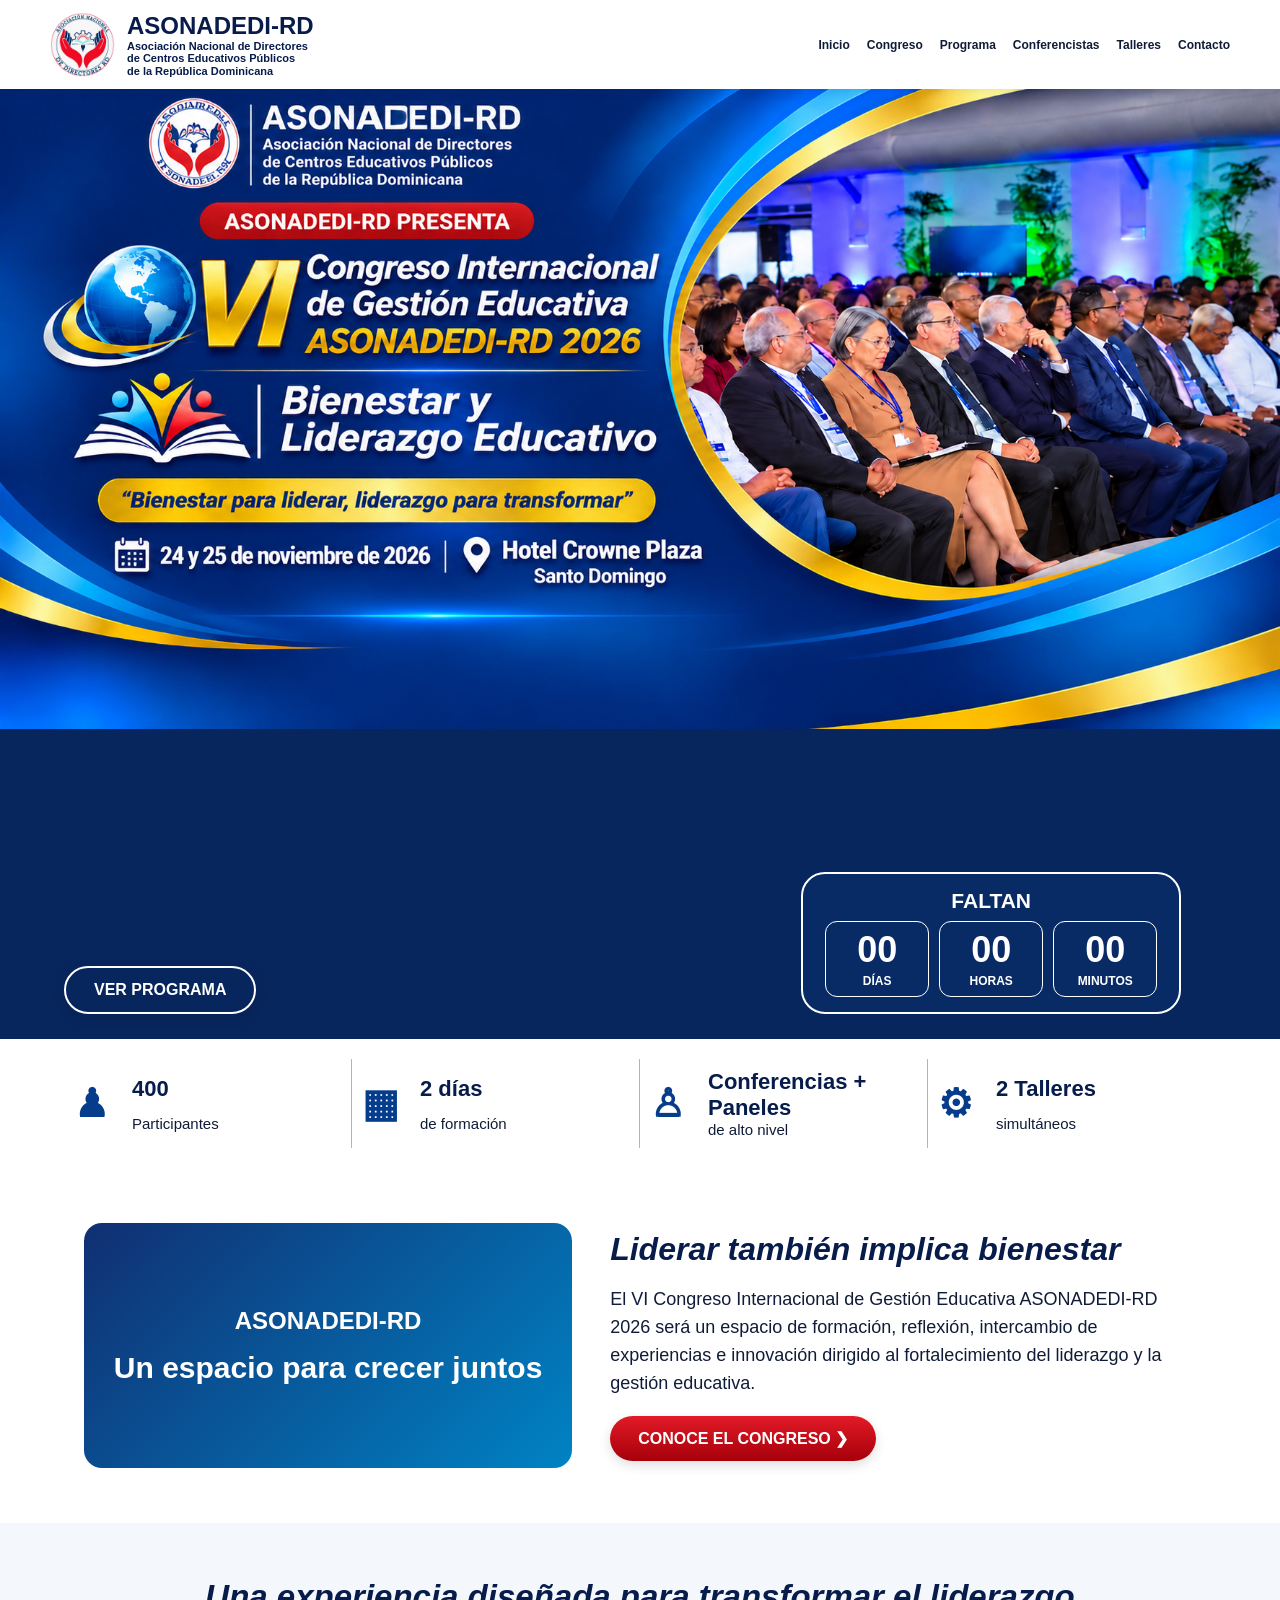
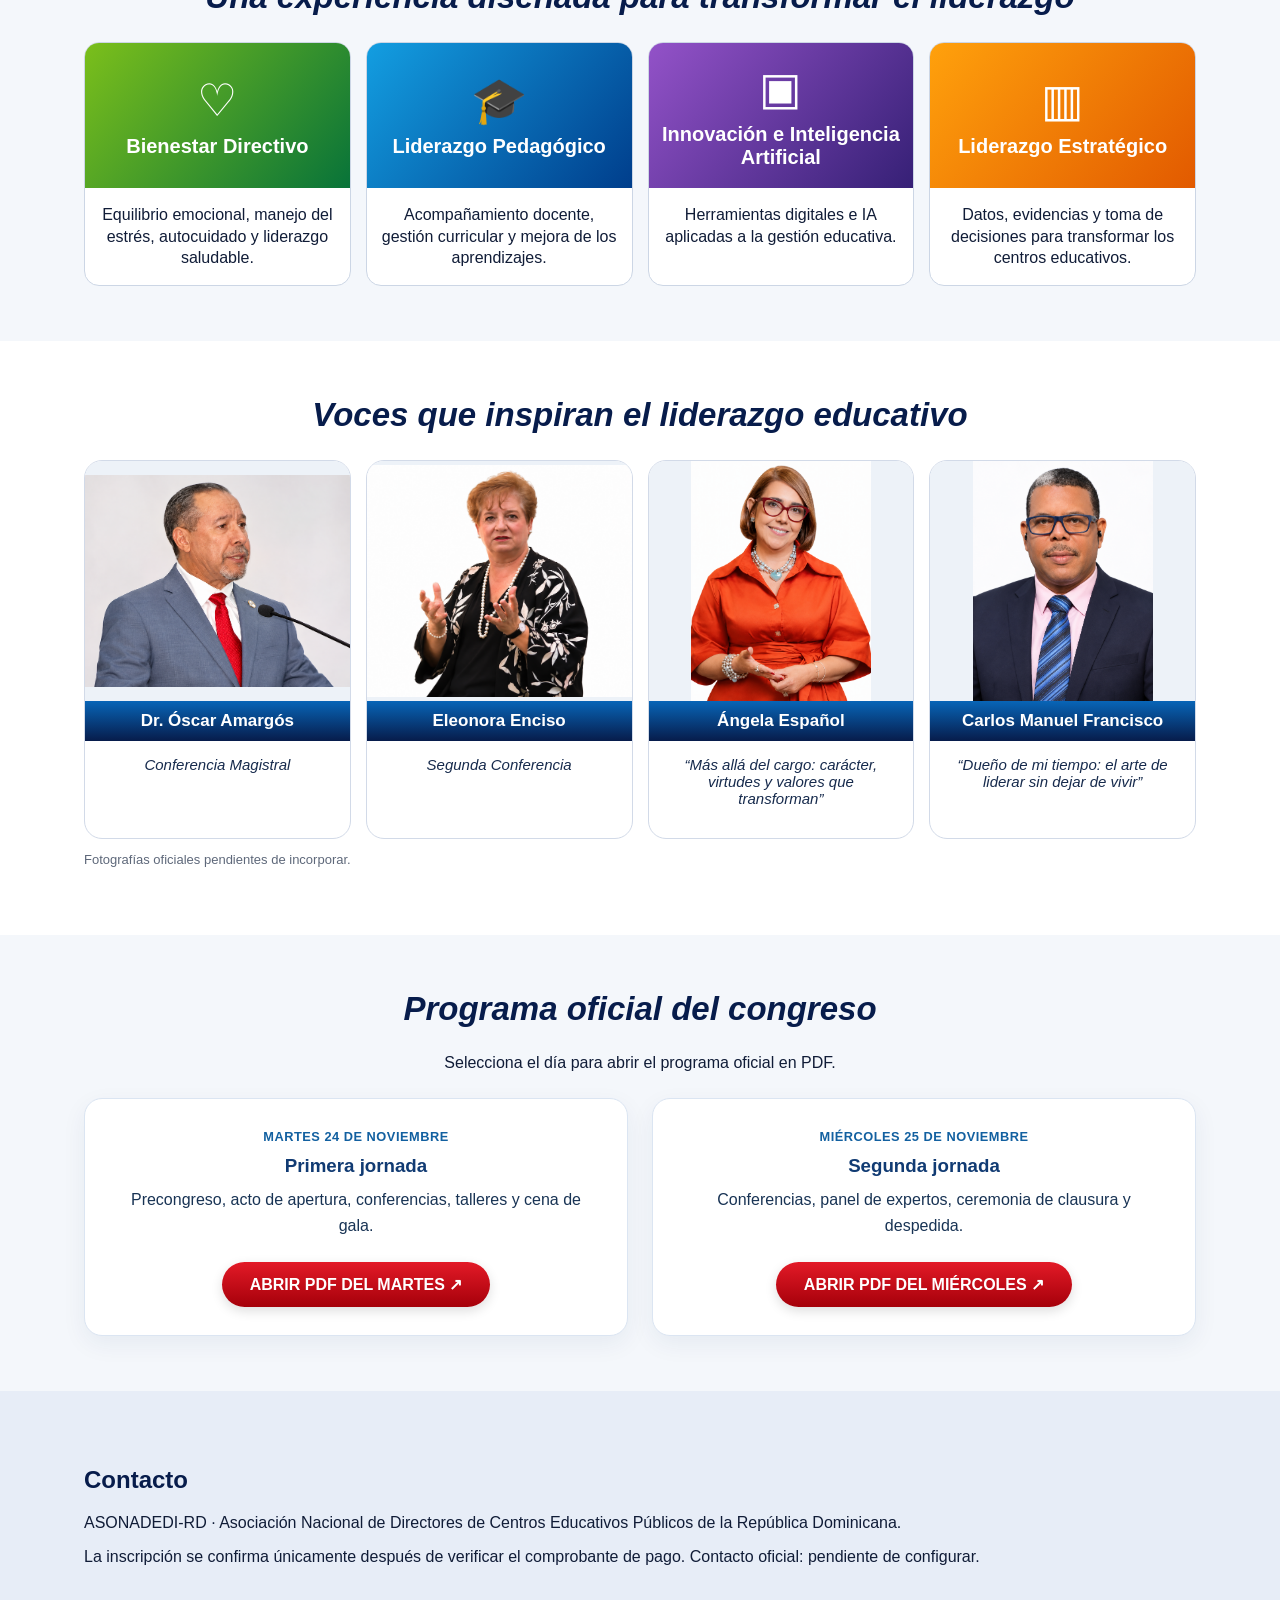
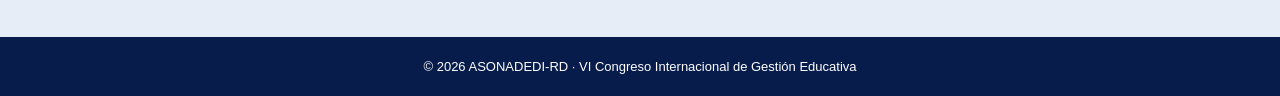
<file: index.html>
<!DOCTYPE html>

<html lang="es"><head><meta charset="utf-8"/><meta content="width=device-width,initial-scale=1" name="viewport"/><meta content="VI Congreso Internacional de Gestión Educativa ASONADEDI-RD 2026: Bienestar y Liderazgo Educativo." name="description"/><title>ASONADEDI-RD | VI Congreso 2026</title>
<meta content="website" property="og:type"/>
<meta content="VI Congreso Internacional de Gestión Educativa 2026 | ASONADEDI-RD" property="og:title"/>
<meta content="Bienestar y Liderazgo Educativo. 24 y 25 de noviembre de 2026. República Dominicana." property="og:description"/>
<meta content="https://congresoasonadedi.github.io/2026/assets/portada-whatsapp.jpg" property="og:image"/>
<meta content="https://congresoasonadedi.github.io/2026/assets/portada-whatsapp.jpg" property="og:image:secure_url"/>
<meta content="image/jpeg" property="og:image:type"/>
<meta content="Portada del VI Congreso Internacional de Gestión Educativa 2026" property="og:image:alt"/>
<meta content="https://congresoasonadedi.github.io/2026/" property="og:url"/>
<meta content="summary_large_image" name="twitter:card"/><link href="styles.css" rel="stylesheet"/><style>
#programa .agenda-days{display:grid;grid-template-columns:repeat(auto-fit,minmax(min(100%,420px),1fr));gap:24px;margin-top:28px;align-items:start}#programa .agenda-day{background:#fff;border:1px solid #dbe5f2;border-radius:18px;padding:22px;box-shadow:0 8px 25px #092e5910;color:#183354}#programa .agenda-day>h3{font-size:1.25rem;color:#113b73;margin:0 0 18px;border-bottom:3px solid #d5a72d;padding-bottom:12px}#programa .agenda-day>h3 small{display:block;font-size:.83rem;font-weight:400;margin-top:5px;color:#596c83}#programa .agenda-item{display:grid;grid-template-columns:125px 1fr;gap:12px;padding:15px 0;border-bottom:1px solid #e4ebf3}#programa .agenda-time{font-size:.85rem;font-weight:800;color:#075e9a}#programa .agenda-detail h3{font-size:1rem;line-height:1.4;margin:2px 0 5px;color:#123f75}#programa .agenda-detail p{font-size:.9rem;line-height:1.5;margin:0;color:#45566a}#programa .agenda-tag{font-size:.68rem;text-transform:uppercase;letter-spacing:.06em;color:#ad273f;font-weight:800}#programa .agenda-note{font-size:.85rem;color:#596b80;margin:18px 0 0;line-height:1.5}@media(max-width:540px){#programa .agenda-day{padding:16px}#programa .agenda-item{grid-template-columns:1fr;gap:4px}#programa .agenda-time{font-size:.82rem}}
</style><style>#programa .agenda-pdf-grid{display:grid;grid-template-columns:repeat(auto-fit,minmax(min(100%,310px),1fr));gap:24px;margin-top:26px}#programa .agenda-pdf-card{padding:28px;border:1px solid #dbe5f2;border-radius:18px;background:#fff;box-shadow:0 8px 24px #092e5910;color:#183354}#programa .agenda-pdf-day{font-size:.8rem;font-weight:800;letter-spacing:.04em;color:#1260a0}#programa .agenda-pdf-card h3{color:#113b73;margin:10px 0}#programa .agenda-pdf-card p{margin:0 0 24px;line-height:1.6}#programa .agenda-pdf-card .btn{display:inline-block;text-decoration:none}</style></head><body>
<header class="header"><a class="brand" href="#inicio"><img alt="Logotipo oficial de ASONADEDI-RD" class="official-logo" src="assets/logo-asonadedi.png" style="width:65px;height:65px;object-fit:contain;"/><span><strong>ASONADEDI-RD</strong><small>Asociación Nacional de Directores<br/>de Centros Educativos Públicos<br/>de la República Dominicana</small></span></a><button aria-expanded="false" aria-label="Abrir menú" class="menu">☰</button><nav id="nav"><a href="#inicio">Inicio</a><a href="#congreso">Congreso</a><a href="#programa">Programa</a><a href="#conferencistas">Conferencistas</a><a href="#talleres">Talleres</a><a href="#contacto">Contacto</a></nav></header>
<main><section class="hero" id="inicio"><div class="hero-inner"><div class="hero-copy"><span class="eyebrow">ASONADEDI-RD PRESENTA</span><div class="hero-heading"><span class="edition">VI</span><h1>Congreso Internacional<br/>de Gestión Educativa<br/><em>ASONADEDI-RD 2026</em></h1></div><h2>Bienestar y<br/>Liderazgo Educativo</h2><p class="motto">“Bienestar para liderar, liderazgo para transformar”</p><div class="event-meta"><span>▣ 24 y 25 de noviembre de 2026</span><span>📍 Hotel Crowne Plaza, Santo Domingo</span></div><div class="actions"><a class="btn outline" href="#programa">VER PROGRAMA</a></div></div><div class="hero-side"><div class="portrait-illustration"><img alt="Público asistente al congreso" src="assets/Attentive Conference Audience in Formal Session.png" style="width:100%;height:100%;object-fit:cover;border-radius:20px;"/><div>Un encuentro para quienes<br/>transforman la educación</div></div><div class="countdown"><strong>FALTAN</strong><div class="clock"><div><b id="days">--</b><small>DÍAS</small></div><div><b id="hours">--</b><small>HORAS</small></div><div><b id="minutes">--</b><small>MINUTOS</small></div></div></div></div></div></section>
<section aria-label="Datos del congreso" class="stats"><div><b>♟</b><strong>400</strong><span>Participantes</span></div><div><b>▦</b><strong>2 días</strong><span>de formación</span></div><div><b>♙</b><strong>Conferencias + Paneles</strong><span>de alto nivel</span></div><div><b>⚙</b><strong>2 Talleres</strong><span>simultáneos</span></div></section>
<section class="intro wrap" id="congreso"><div class="intro-art"><span>ASONADEDI-RD</span><strong>Un espacio para crecer juntos</strong></div><div><h2>Liderar también implica bienestar</h2><p>El VI Congreso Internacional de Gestión Educativa ASONADEDI-RD 2026 será un espacio de formación, reflexión, intercambio de experiencias e innovación dirigido al fortalecimiento del liderazgo y la gestión educativa.</p><a class="btn red" href="#programa">CONOCE EL CONGRESO ❯</a></div></section>
<section class="tracks" id="talleres"><div class="wrap"><h2 class="section-title">Una experiencia diseñada para transformar el liderazgo</h2><div class="track-grid"><article class="track green"><div class="track-top"><span>♡</span><h3>Bienestar Directivo</h3></div><p>Equilibrio emocional, manejo del estrés, autocuidado y liderazgo saludable.</p></article><article class="track blue"><div class="track-top"><span>🎓</span><h3>Liderazgo Pedagógico</h3></div><p>Acompañamiento docente, gestión curricular y mejora de los aprendizajes.</p></article><article class="track purple"><div class="track-top"><span>▣</span><h3>Innovación e Inteligencia Artificial</h3></div><p>Herramientas digitales e IA aplicadas a la gestión educativa.</p></article><article class="track orange"><div class="track-top"><span>▥</span><h3>Liderazgo Estratégico</h3></div><p>Datos, evidencias y toma de decisiones para transformar los centros educativos.</p></article></div></div></section>
<section class="speakers wrap" id="conferencistas"><h2 class="section-title">Voces que inspiran el liderazgo educativo</h2><div class="speaker-grid"><article class="speaker"><div class="avatar">
<img alt="Dr. Óscar Amargós" src="assets/Dr. Amargós at the Podium.png" style="width:100%;height:100%;object-fit:cover;border-radius:50%;"/>
</div><h3>Dr. Óscar Amargós</h3><p>Conferencia Magistral</p></article><article class="speaker"><div class="avatar">
<img alt="Eleonora Enciso" src="assets/Eleonora Enciso.png" style="width:100%;height:100%;object-fit:cover;"/>
</div><h3>Eleonora Enciso</h3><p>Segunda Conferencia</p></article><article class="speaker"><div class="avatar">
<img alt="Ángela Español" src="assets/Angela Español.png" style="width:100%;height:100%;object-fit:cover;"/>
</div><h3>Ángela Español</h3><p>“Más allá del cargo: carácter, virtudes y valores que transforman”</p></article><article class="speaker"><div class="avatar">
<img alt="Carlos Manuel Francisco" src="assets/Carlos manuel francisco.png" style="width:100%;height:100%;object-fit:cover;"/>
</div><h3>Carlos Manuel Francisco</h3><p>“Dueño de mi tiempo: el arte de liderar sin dejar de vivir”</p></article></div><p class="note">Fotografías oficiales pendientes de incorporar.</p></section>
<section class="program" id="programa"><div class="wrap"><h2 class="section-title">Programa oficial del congreso</h2><p>Selecciona el día para abrir el programa oficial en PDF.</p><div class="agenda-pdf-grid"><article class="agenda-pdf-card"><span class="agenda-pdf-day">MARTES 24 DE NOVIEMBRE</span><h3>Primera jornada</h3><p>Precongreso, acto de apertura, conferencias, talleres y cena de gala.</p><a class="btn red" href="assets/programa_martes_24.pdf" rel="noopener noreferrer" target="_blank" type="application/pdf">ABRIR PDF DEL MARTES ↗</a></article><article class="agenda-pdf-card"><span class="agenda-pdf-day">MIÉRCOLES 25 DE NOVIEMBRE</span><h3>Segunda jornada</h3><p>Conferencias, panel de expertos, ceremonia de clausura y despedida.</p><a class="btn red" href="assets/programa_miercoles_25.pdf" rel="noopener noreferrer" target="_blank" type="application/pdf">ABRIR PDF DEL MIÉRCOLES ↗</a></article></div></div></section>
<section class="contact" id="contacto"><div class="wrap"><h2>Contacto</h2><p>ASONADEDI-RD · Asociación Nacional de Directores de Centros Educativos Públicos de la República Dominicana.</p><p>La inscripción se confirma únicamente después de verificar el comprobante de pago. Contacto oficial: pendiente de configurar.</p></div></section></main><footer>© <span id="year"></span> ASONADEDI-RD · VI Congreso Internacional de Gestión Educativa</footer><script src="script.js"></script></body></html>
</file>
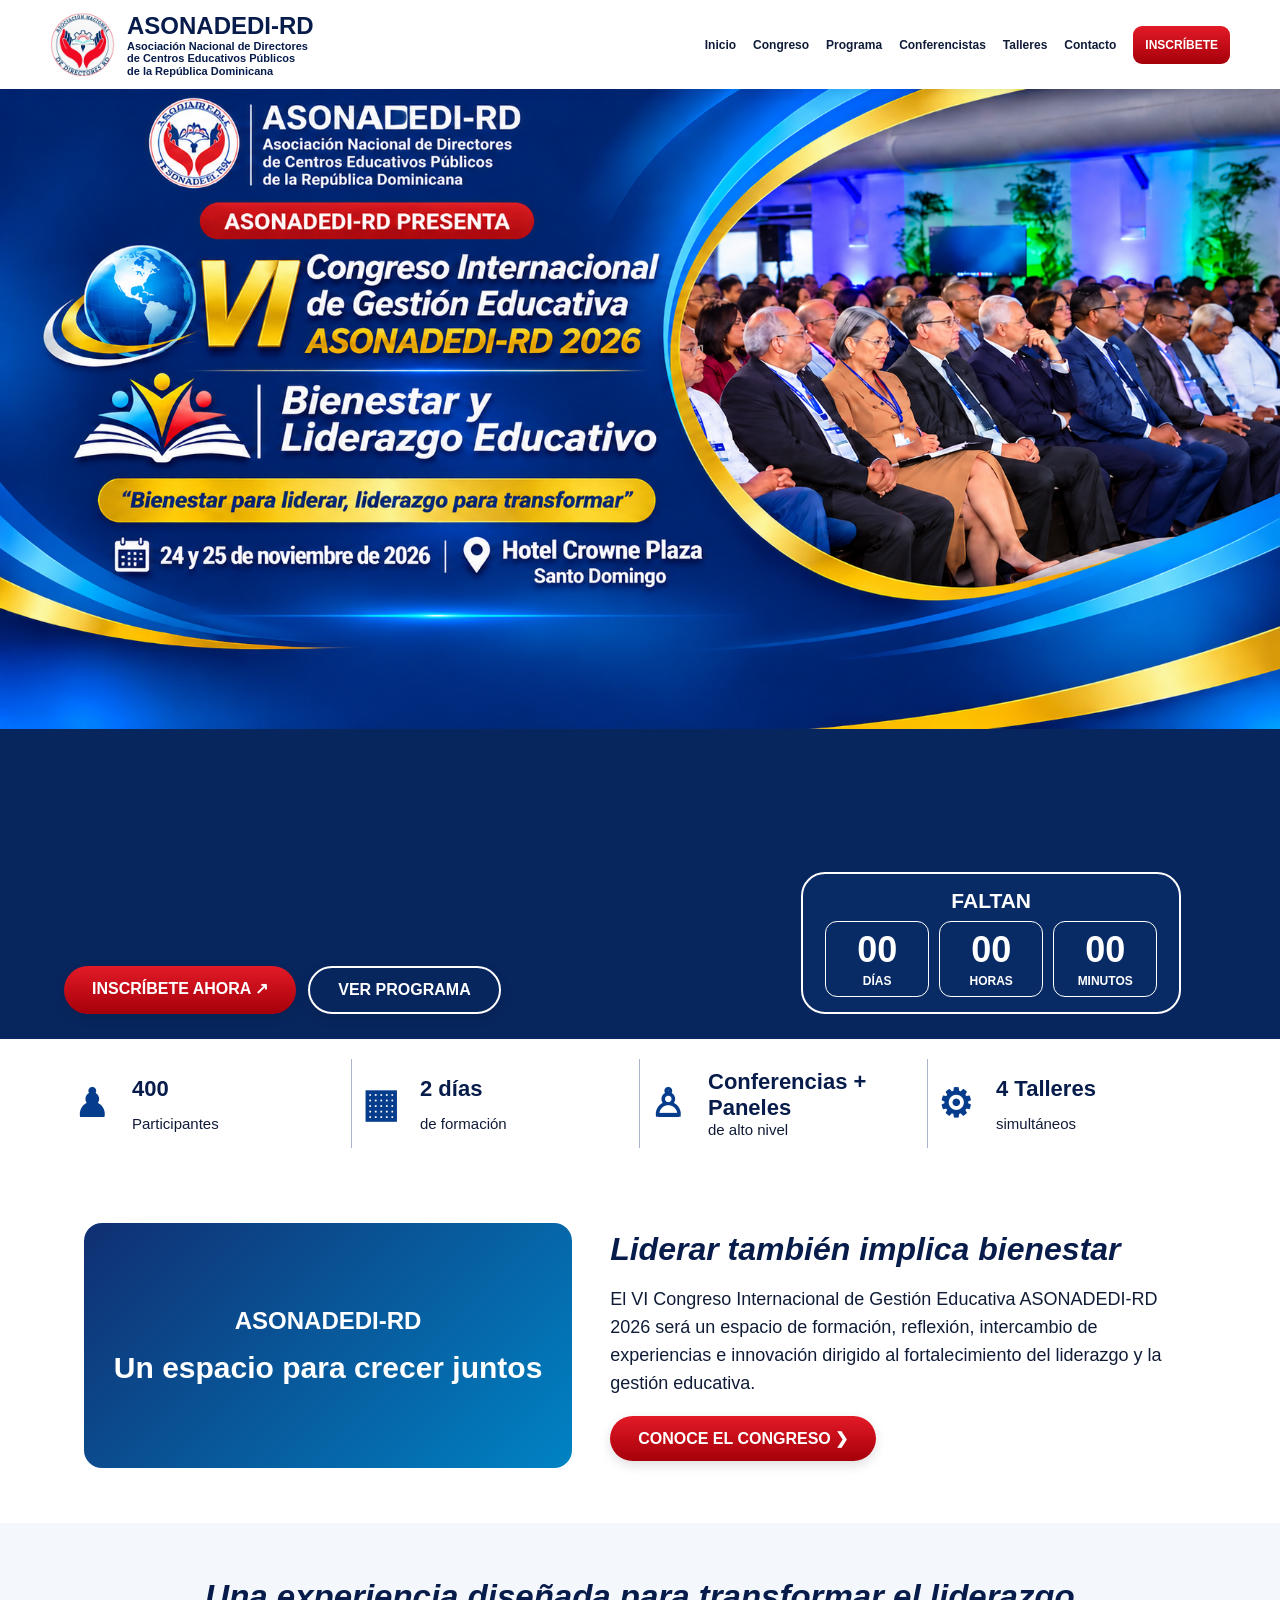
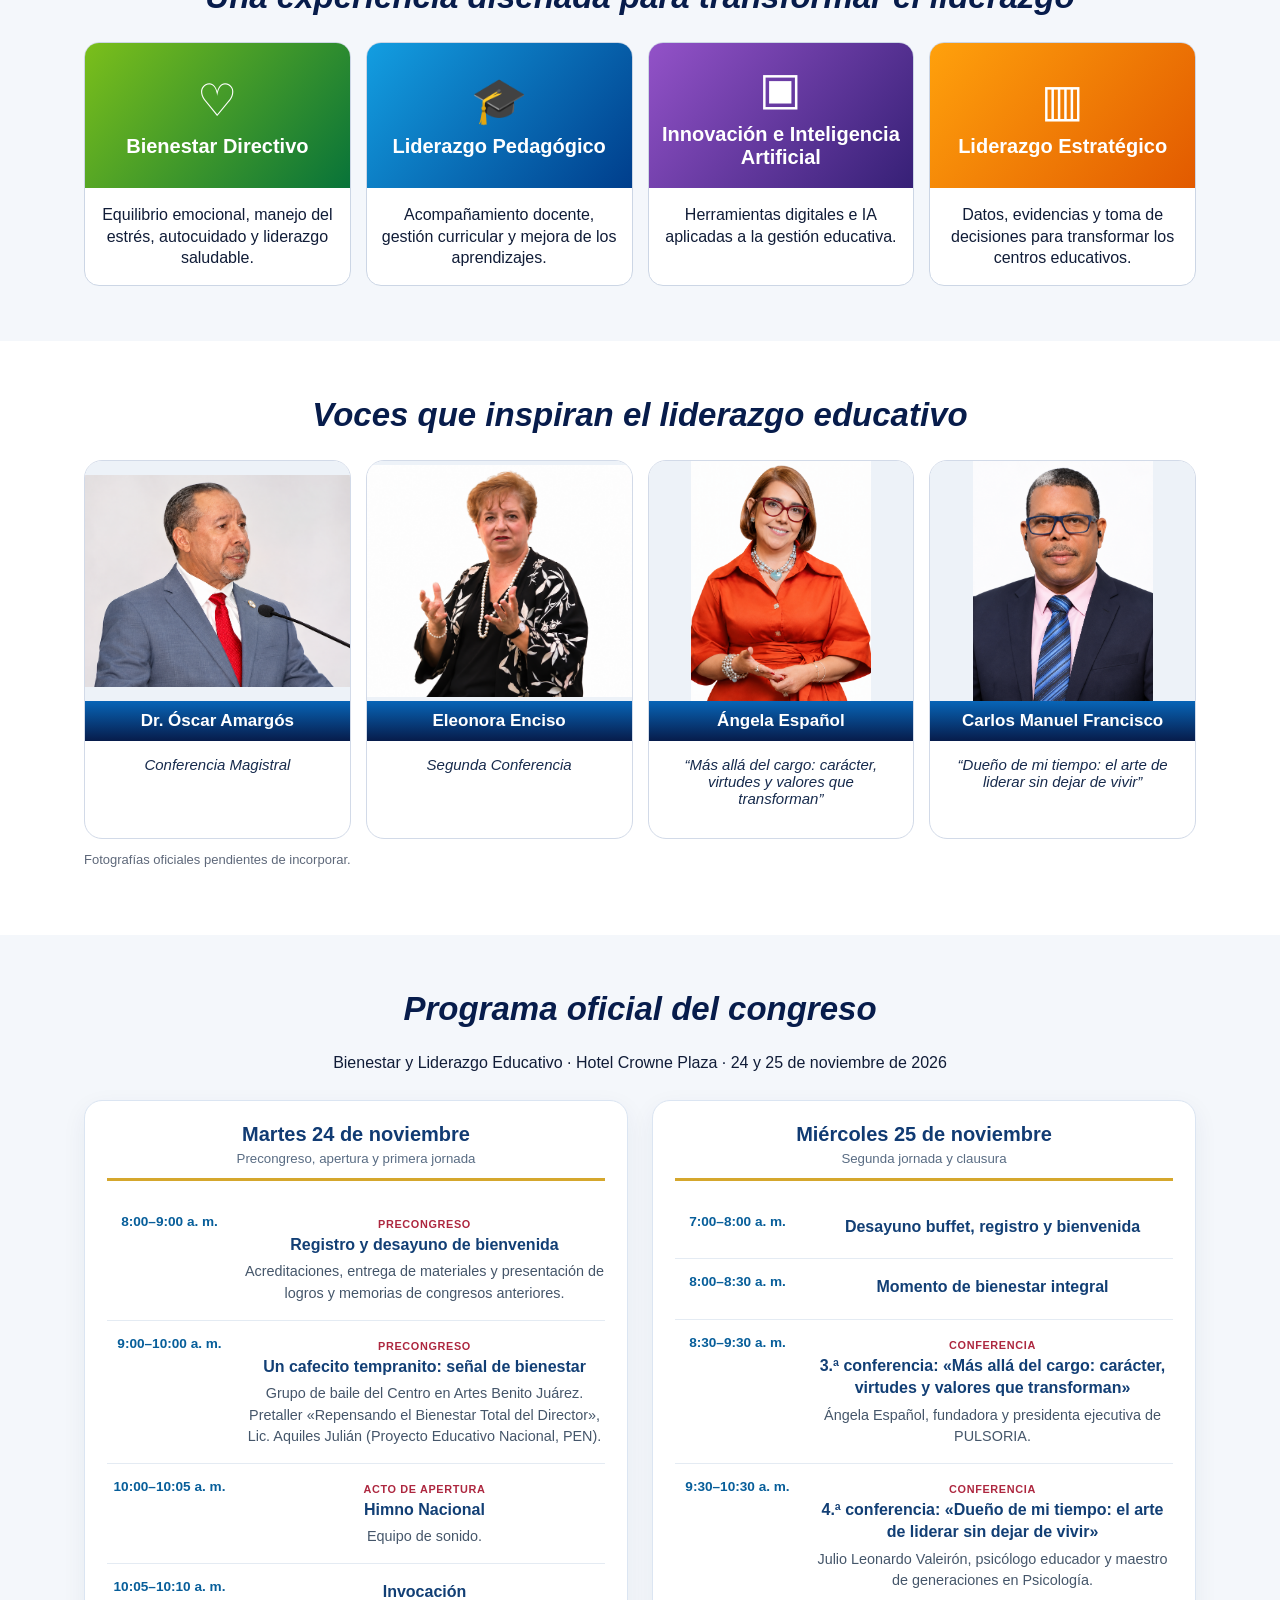
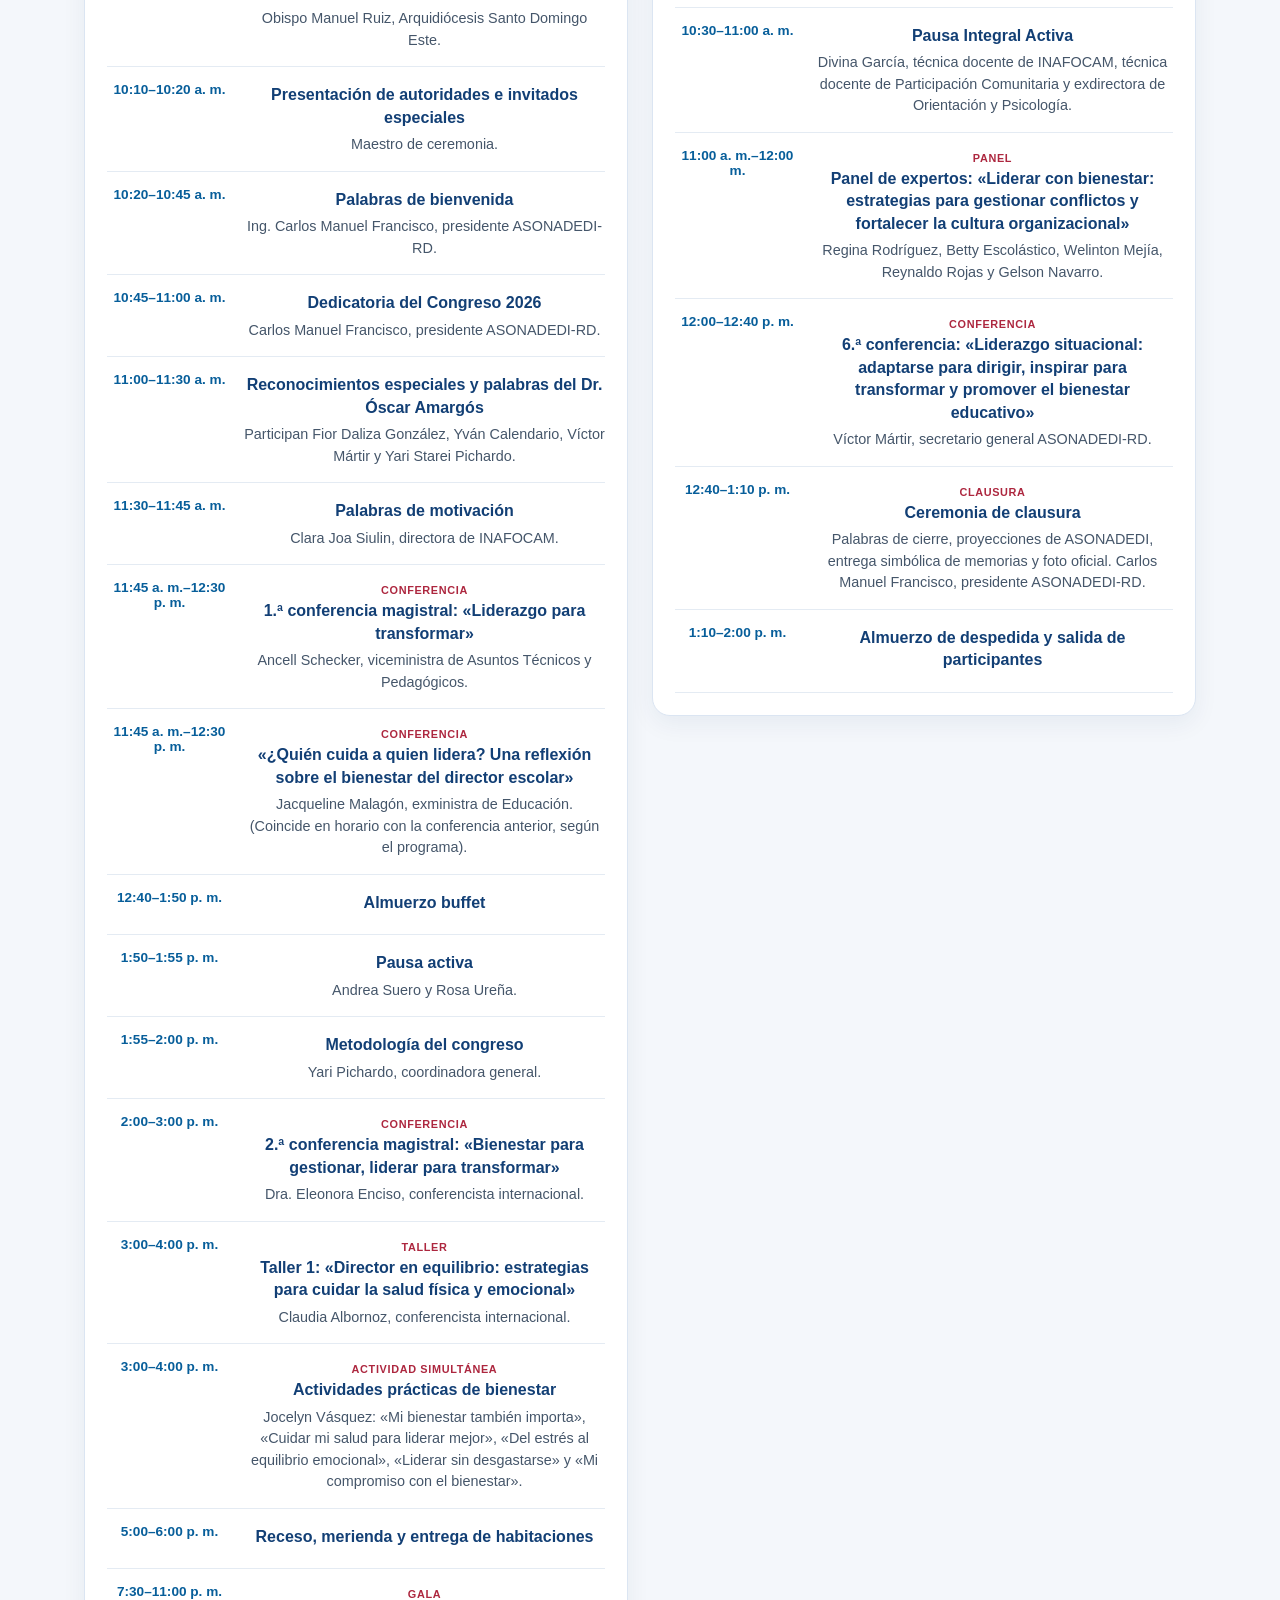
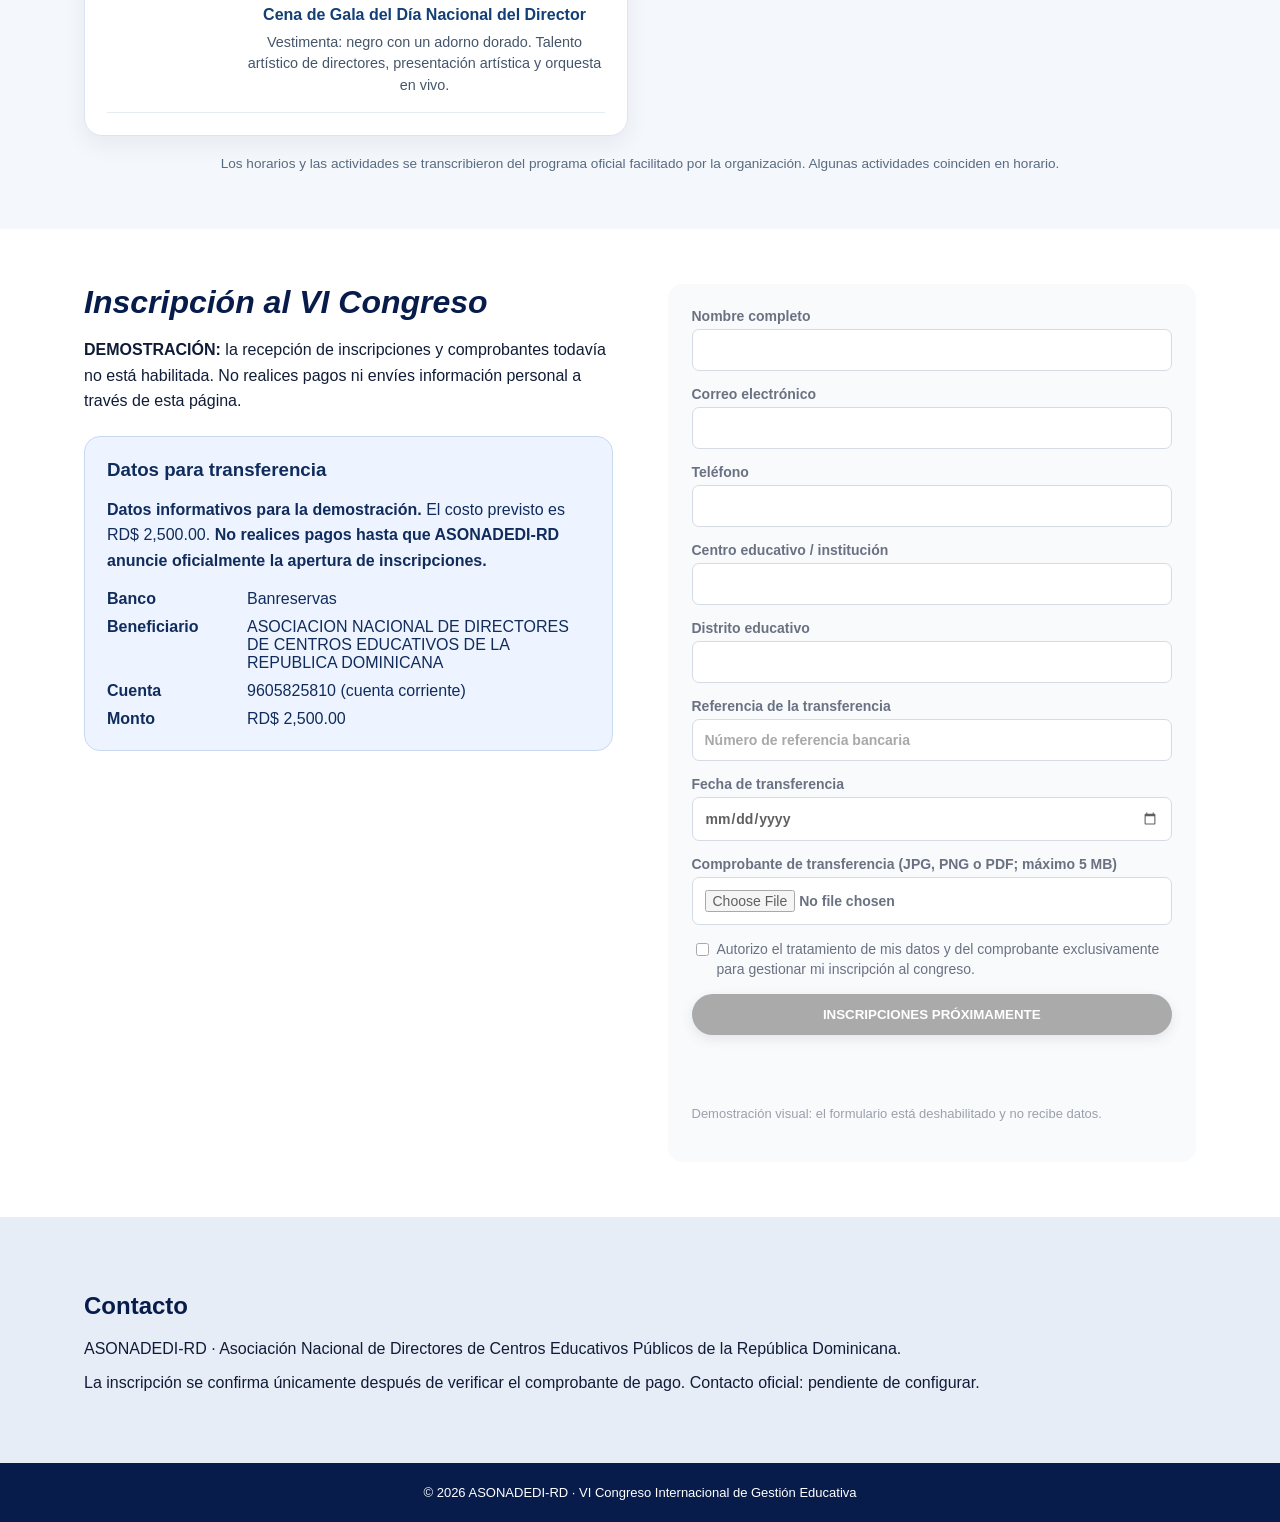
<file: index.html.html>
<!DOCTYPE html>

<html lang="es"><head><meta charset="utf-8"/><meta content="width=device-width,initial-scale=1" name="viewport"/><meta content="VI Congreso Internacional de Gestión Educativa ASONADEDI-RD 2026: Bienestar y Liderazgo Educativo." name="description"/><title>ASONADEDI-RD | VI Congreso 2026</title>
<meta content="website" property="og:type"/>
<meta content="VI Congreso Internacional de Gestión Educativa 2026 | ASONADEDI-RD" property="og:title"/>
<meta content="Bienestar y Liderazgo Educativo. 24 y 25 de noviembre de 2026. República Dominicana." property="og:description"/>
<meta content="https://congresoasonadedi.github.io/2026/assets/portada-whatsapp.jpg" property="og:image"/>
<meta content="https://congresoasonadedi.github.io/2026/assets/portada-whatsapp.jpg" property="og:image:secure_url"/>
<meta content="image/jpeg" property="og:image:type"/>
<meta content="Portada del VI Congreso Internacional de Gestión Educativa 2026" property="og:image:alt"/>
<meta content="https://congresoasonadedi.github.io/2026/" property="og:url"/>
<meta content="summary_large_image" name="twitter:card"/><link href="styles.css" rel="stylesheet"/><style>
#programa .agenda-days{display:grid;grid-template-columns:repeat(auto-fit,minmax(min(100%,420px),1fr));gap:24px;margin-top:28px;align-items:start}#programa .agenda-day{background:#fff;border:1px solid #dbe5f2;border-radius:18px;padding:22px;box-shadow:0 8px 25px #092e5910;color:#183354}#programa .agenda-day>h3{font-size:1.25rem;color:#113b73;margin:0 0 18px;border-bottom:3px solid #d5a72d;padding-bottom:12px}#programa .agenda-day>h3 small{display:block;font-size:.83rem;font-weight:400;margin-top:5px;color:#596c83}#programa .agenda-item{display:grid;grid-template-columns:125px 1fr;gap:12px;padding:15px 0;border-bottom:1px solid #e4ebf3}#programa .agenda-time{font-size:.85rem;font-weight:800;color:#075e9a}#programa .agenda-detail h3{font-size:1rem;line-height:1.4;margin:2px 0 5px;color:#123f75}#programa .agenda-detail p{font-size:.9rem;line-height:1.5;margin:0;color:#45566a}#programa .agenda-tag{font-size:.68rem;text-transform:uppercase;letter-spacing:.06em;color:#ad273f;font-weight:800}#programa .agenda-note{font-size:.85rem;color:#596b80;margin:18px 0 0;line-height:1.5}@media(max-width:540px){#programa .agenda-day{padding:16px}#programa .agenda-item{grid-template-columns:1fr;gap:4px}#programa .agenda-time{font-size:.82rem}}
</style></head><body>
<header class="header"><a class="brand" href="#inicio"><img alt="Logotipo oficial de ASONADEDI-RD" class="official-logo" src="assets/logo-asonadedi.png" style="width:65px;height:65px;object-fit:contain;"/><span><strong>ASONADEDI-RD</strong><small>Asociación Nacional de Directores<br/>de Centros Educativos Públicos<br/>de la República Dominicana</small></span></a><button aria-expanded="false" aria-label="Abrir menú" class="menu">☰</button><nav id="nav"><a href="#inicio">Inicio</a><a href="#congreso">Congreso</a><a href="#programa">Programa</a><a href="#conferencistas">Conferencistas</a><a href="#talleres">Talleres</a><a href="#contacto">Contacto</a><a class="nav-cta" href="#inscripcion">INSCRÍBETE</a></nav></header>
<main><section class="hero" id="inicio"><div class="hero-inner"><div class="hero-copy"><span class="eyebrow">ASONADEDI-RD PRESENTA</span><div class="hero-heading"><span class="edition">VI</span><h1>Congreso Internacional<br/>de Gestión Educativa<br/><em>ASONADEDI-RD 2026</em></h1></div><h2>Bienestar y<br/>Liderazgo Educativo</h2><p class="motto">“Bienestar para liderar, liderazgo para transformar”</p><div class="event-meta"><span>▣ 24 y 25 de noviembre de 2026</span><span>📍 Hotel Crowne Plaza, Santo Domingo</span></div><div class="actions"><a class="btn red" href="#inscripcion">INSCRÍBETE AHORA ↗</a><a class="btn outline" href="#programa">VER PROGRAMA</a></div></div><div class="hero-side"><div class="portrait-illustration"><img alt="Público asistente al congreso" src="assets/Attentive Conference Audience in Formal Session.png" style="width:100%;height:100%;object-fit:cover;border-radius:20px;"/><div>Un encuentro para quienes<br/>transforman la educación</div></div><div class="countdown"><strong>FALTAN</strong><div class="clock"><div><b id="days">--</b><small>DÍAS</small></div><div><b id="hours">--</b><small>HORAS</small></div><div><b id="minutes">--</b><small>MINUTOS</small></div></div></div></div></div></section>
<section aria-label="Datos del congreso" class="stats"><div><b>♟</b><strong>400</strong><span>Participantes</span></div><div><b>▦</b><strong>2 días</strong><span>de formación</span></div><div><b>♙</b><strong>Conferencias + Paneles</strong><span>de alto nivel</span></div><div><b>⚙</b><strong>4 Talleres</strong><span>simultáneos</span></div></section>
<section class="intro wrap" id="congreso"><div class="intro-art"><span>ASONADEDI-RD</span><strong>Un espacio para crecer juntos</strong></div><div><h2>Liderar también implica bienestar</h2><p>El VI Congreso Internacional de Gestión Educativa ASONADEDI-RD 2026 será un espacio de formación, reflexión, intercambio de experiencias e innovación dirigido al fortalecimiento del liderazgo y la gestión educativa.</p><a class="btn red" href="#programa">CONOCE EL CONGRESO ❯</a></div></section>
<section class="tracks" id="talleres"><div class="wrap"><h2 class="section-title">Una experiencia diseñada para transformar el liderazgo</h2><div class="track-grid"><article class="track green"><div class="track-top"><span>♡</span><h3>Bienestar Directivo</h3></div><p>Equilibrio emocional, manejo del estrés, autocuidado y liderazgo saludable.</p></article><article class="track blue"><div class="track-top"><span>🎓</span><h3>Liderazgo Pedagógico</h3></div><p>Acompañamiento docente, gestión curricular y mejora de los aprendizajes.</p></article><article class="track purple"><div class="track-top"><span>▣</span><h3>Innovación e Inteligencia Artificial</h3></div><p>Herramientas digitales e IA aplicadas a la gestión educativa.</p></article><article class="track orange"><div class="track-top"><span>▥</span><h3>Liderazgo Estratégico</h3></div><p>Datos, evidencias y toma de decisiones para transformar los centros educativos.</p></article></div></div></section>
<section class="speakers wrap" id="conferencistas"><h2 class="section-title">Voces que inspiran el liderazgo educativo</h2><div class="speaker-grid"><article class="speaker"><div class="avatar">
<img alt="Dr. Óscar Amargós" src="assets/Dr. Amargós at the Podium.png" style="width:100%;height:100%;object-fit:cover;border-radius:50%;"/>
</div><h3>Dr. Óscar Amargós</h3><p>Conferencia Magistral</p></article><article class="speaker"><div class="avatar">
<img alt="Eleonora Enciso" src="assets/Eleonora Enciso.png" style="width:100%;height:100%;object-fit:cover;"/>
</div><h3>Eleonora Enciso</h3><p>Segunda Conferencia</p></article><article class="speaker"><div class="avatar">
<img alt="Ángela Español" src="assets/Angela Español.png" style="width:100%;height:100%;object-fit:cover;"/>
</div><h3>Ángela Español</h3><p>“Más allá del cargo: carácter, virtudes y valores que transforman”</p></article><article class="speaker"><div class="avatar">
<img alt="Carlos Manuel Francisco" src="assets/Carlos manuel francisco.png" style="width:100%;height:100%;object-fit:cover;"/>
</div><h3>Carlos Manuel Francisco</h3><p>“Dueño de mi tiempo: el arte de liderar sin dejar de vivir”</p></article></div><p class="note">Fotografías oficiales pendientes de incorporar.</p></section>
<section class="program" id="programa"><div class="wrap"><h2 class="section-title">Programa oficial del congreso</h2><p>Bienestar y Liderazgo Educativo · Hotel Crowne Plaza · 24 y 25 de noviembre de 2026</p><div class="agenda-days"><div class="agenda-day"><h3>Martes 24 de noviembre <small>Precongreso, apertura y primera jornada</small></h3><article class="agenda-item"><div class="agenda-time">8:00–9:00 a. m.</div><div class="agenda-detail"><span class="agenda-tag">Precongreso</span><h3>Registro y desayuno de bienvenida</h3><p>Acreditaciones, entrega de materiales y presentación de logros y memorias de congresos anteriores.</p></div></article><article class="agenda-item"><div class="agenda-time">9:00–10:00 a. m.</div><div class="agenda-detail"><span class="agenda-tag">Precongreso</span><h3>Un cafecito tempranito: señal de bienestar</h3><p>Grupo de baile del Centro en Artes Benito Juárez. Pretaller «Repensando el Bienestar Total del Director», Lic. Aquiles Julián (Proyecto Educativo Nacional, PEN).</p></div></article><article class="agenda-item"><div class="agenda-time">10:00–10:05 a. m.</div><div class="agenda-detail"><span class="agenda-tag">Acto de apertura</span><h3>Himno Nacional</h3><p>Equipo de sonido.</p></div></article><article class="agenda-item"><div class="agenda-time">10:05–10:10 a. m.</div><div class="agenda-detail"><h3>Invocación</h3><p>Obispo Manuel Ruiz, Arquidiócesis Santo Domingo Este.</p></div></article><article class="agenda-item"><div class="agenda-time">10:10–10:20 a. m.</div><div class="agenda-detail"><h3>Presentación de autoridades e invitados especiales</h3><p>Maestro de ceremonia.</p></div></article><article class="agenda-item"><div class="agenda-time">10:20–10:45 a. m.</div><div class="agenda-detail"><h3>Palabras de bienvenida</h3><p>Ing. Carlos Manuel Francisco, presidente ASONADEDI-RD.</p></div></article><article class="agenda-item"><div class="agenda-time">10:45–11:00 a. m.</div><div class="agenda-detail"><h3>Dedicatoria del Congreso 2026</h3><p>Carlos Manuel Francisco, presidente ASONADEDI-RD.</p></div></article><article class="agenda-item"><div class="agenda-time">11:00–11:30 a. m.</div><div class="agenda-detail"><h3>Reconocimientos especiales y palabras del Dr. Óscar Amargós</h3><p>Participan Fior Daliza González, Yván Calendario, Víctor Mártir y Yari Starei Pichardo.</p></div></article><article class="agenda-item"><div class="agenda-time">11:30–11:45 a. m.</div><div class="agenda-detail"><h3>Palabras de motivación</h3><p>Clara Joa Siulin, directora de INAFOCAM.</p></div></article><article class="agenda-item"><div class="agenda-time">11:45 a. m.–12:30 p. m.</div><div class="agenda-detail"><span class="agenda-tag">Conferencia</span><h3>1.ª conferencia magistral: «Liderazgo para transformar»</h3><p>Ancell Schecker, viceministra de Asuntos Técnicos y Pedagógicos.</p></div></article><article class="agenda-item"><div class="agenda-time">11:45 a. m.–12:30 p. m.</div><div class="agenda-detail"><span class="agenda-tag">Conferencia</span><h3>«¿Quién cuida a quien lidera? Una reflexión sobre el bienestar del director escolar»</h3><p>Jacqueline Malagón, exministra de Educación. (Coincide en horario con la conferencia anterior, según el programa).</p></div></article><article class="agenda-item"><div class="agenda-time">12:40–1:50 p. m.</div><div class="agenda-detail"><h3>Almuerzo buffet</h3></div></article><article class="agenda-item"><div class="agenda-time">1:50–1:55 p. m.</div><div class="agenda-detail"><h3>Pausa activa</h3><p>Andrea Suero y Rosa Ureña.</p></div></article><article class="agenda-item"><div class="agenda-time">1:55–2:00 p. m.</div><div class="agenda-detail"><h3>Metodología del congreso</h3><p>Yari Pichardo, coordinadora general.</p></div></article><article class="agenda-item"><div class="agenda-time">2:00–3:00 p. m.</div><div class="agenda-detail"><span class="agenda-tag">Conferencia</span><h3>2.ª conferencia magistral: «Bienestar para gestionar, liderar para transformar»</h3><p>Dra. Eleonora Enciso, conferencista internacional.</p></div></article><article class="agenda-item"><div class="agenda-time">3:00–4:00 p. m.</div><div class="agenda-detail"><span class="agenda-tag">Taller</span><h3>Taller 1: «Director en equilibrio: estrategias para cuidar la salud física y emocional»</h3><p>Claudia Albornoz, conferencista internacional.</p></div></article><article class="agenda-item"><div class="agenda-time">3:00–4:00 p. m.</div><div class="agenda-detail"><span class="agenda-tag">Actividad simultánea</span><h3>Actividades prácticas de bienestar</h3><p>Jocelyn Vásquez: «Mi bienestar también importa», «Cuidar mi salud para liderar mejor», «Del estrés al equilibrio emocional», «Liderar sin desgastarse» y «Mi compromiso con el bienestar».</p></div></article><article class="agenda-item"><div class="agenda-time">5:00–6:00 p. m.</div><div class="agenda-detail"><h3>Receso, merienda y entrega de habitaciones</h3></div></article><article class="agenda-item"><div class="agenda-time">7:30–11:00 p. m.</div><div class="agenda-detail"><span class="agenda-tag">Gala</span><h3>Cena de Gala del Día Nacional del Director</h3><p>Vestimenta: negro con un adorno dorado. Talento artístico de directores, presentación artística y orquesta en vivo.</p></div></article></div><div class="agenda-day"><h3>Miércoles 25 de noviembre <small>Segunda jornada y clausura</small></h3><article class="agenda-item"><div class="agenda-time">7:00–8:00 a. m.</div><div class="agenda-detail"><h3>Desayuno buffet, registro y bienvenida</h3></div></article><article class="agenda-item"><div class="agenda-time">8:00–8:30 a. m.</div><div class="agenda-detail"><h3>Momento de bienestar integral</h3></div></article><article class="agenda-item"><div class="agenda-time">8:30–9:30 a. m.</div><div class="agenda-detail"><span class="agenda-tag">Conferencia</span><h3>3.ª conferencia: «Más allá del cargo: carácter, virtudes y valores que transforman»</h3><p>Ángela Español, fundadora y presidenta ejecutiva de PULSORIA.</p></div></article><article class="agenda-item"><div class="agenda-time">9:30–10:30 a. m.</div><div class="agenda-detail"><span class="agenda-tag">Conferencia</span><h3>4.ª conferencia: «Dueño de mi tiempo: el arte de liderar sin dejar de vivir»</h3><p>Julio Leonardo Valeirón, psicólogo educador y maestro de generaciones en Psicología.</p></div></article><article class="agenda-item"><div class="agenda-time">10:30–11:00 a. m.</div><div class="agenda-detail"><h3>Pausa Integral Activa</h3><p>Divina García, técnica docente de INAFOCAM, técnica docente de Participación Comunitaria y exdirectora de Orientación y Psicología.</p></div></article><article class="agenda-item"><div class="agenda-time">11:00 a. m.–12:00 m.</div><div class="agenda-detail"><span class="agenda-tag">Panel</span><h3>Panel de expertos: «Liderar con bienestar: estrategias para gestionar conflictos y fortalecer la cultura organizacional»</h3><p>Regina Rodríguez, Betty Escolástico, Welinton Mejía, Reynaldo Rojas y Gelson Navarro.</p></div></article><article class="agenda-item"><div class="agenda-time">12:00–12:40 p. m.</div><div class="agenda-detail"><span class="agenda-tag">Conferencia</span><h3>6.ª conferencia: «Liderazgo situacional: adaptarse para dirigir, inspirar para transformar y promover el bienestar educativo»</h3><p>Víctor Mártir, secretario general ASONADEDI-RD.</p></div></article><article class="agenda-item"><div class="agenda-time">12:40–1:10 p. m.</div><div class="agenda-detail"><span class="agenda-tag">Clausura</span><h3>Ceremonia de clausura</h3><p>Palabras de cierre, proyecciones de ASONADEDI, entrega simbólica de memorias y foto oficial. Carlos Manuel Francisco, presidente ASONADEDI-RD.</p></div></article><article class="agenda-item"><div class="agenda-time">1:10–2:00 p. m.</div><div class="agenda-detail"><h3>Almuerzo de despedida y salida de participantes</h3></div></article></div></div><p class="agenda-note">Los horarios y las actividades se transcribieron del programa oficial facilitado por la organización. Algunas actividades coinciden en horario.</p></div></section>
<section class="registration wrap" id="inscripcion"><div><h2>Inscripción al VI Congreso</h2><p><strong>DEMOSTRACIÓN:</strong> la recepción de inscripciones y comprobantes todavía no está habilitada. No realices pagos ni envíes información personal a través de esta página.</p><div class="payment-box"><h3>Datos para transferencia</h3><p id="bankNotice"><strong>Datos informativos para la demostración.</strong> El costo previsto es RD$ 2,500.00. <strong>No realices pagos hasta que ASONADEDI-RD anuncie oficialmente la apertura de inscripciones.</strong></p><dl><dt>Banco</dt><dd id="bankName">Pendiente de confirmar</dd><dt>Beneficiario</dt><dd id="bankHolder">Pendiente de confirmar</dd><dt>Cuenta</dt><dd id="bankAccount">Pendiente de confirmar</dd><dt>Monto</dt><dd id="bankAmount">Pendiente de confirmar</dd></dl></div></div><form action="api/registrar.php" aria-label="Formulario deshabilitado durante la demostración" enctype="multipart/form-data" id="registrationForm" inert="" method="post"><label>Nombre completo<input autocomplete="name" maxlength="120" name="nombre" required=""/></label><label>Correo electrónico<input autocomplete="email" maxlength="180" name="correo" required="" type="email"/></label><label>Teléfono<input autocomplete="tel" maxlength="35" name="telefono" required="" type="tel"/></label><label>Centro educativo / institución<input maxlength="180" name="centro" required=""/></label><label>Distrito educativo<input maxlength="50" name="distrito"/></label><label>Referencia de la transferencia<input maxlength="100" name="referencia" placeholder="Número de referencia bancaria" required=""/></label><label>Fecha de transferencia<input name="fecha_pago" required="" type="date"/></label><label>Comprobante de transferencia (JPG, PNG o PDF; máximo 5 MB)<input accept=".jpg,.jpeg,.png,.pdf,image/jpeg,image/png,application/pdf" name="comprobante" required="" type="file"/></label><label class="check"><input name="consentimiento" required="" type="checkbox" value="si"/> Autorizo el tratamiento de mis datos y del comprobante exclusivamente para gestionar mi inscripción al congreso.</label><button class="btn red" id="submitRegistration" type="submit">INSCRIPCIONES PRÓXIMAMENTE</button><p aria-live="polite" class="note" id="formMessage" role="status"></p><p class="note">Demostración visual: el formulario está deshabilitado y no recibe datos.</p></form></section>
<section class="contact" id="contacto"><div class="wrap"><h2>Contacto</h2><p>ASONADEDI-RD · Asociación Nacional de Directores de Centros Educativos Públicos de la República Dominicana.</p><p>La inscripción se confirma únicamente después de verificar el comprobante de pago. Contacto oficial: pendiente de configurar.</p></div></section></main><footer>© <span id="year"></span> ASONADEDI-RD · VI Congreso Internacional de Gestión Educativa</footer><script src="script.js"></script></body></html>
</file>
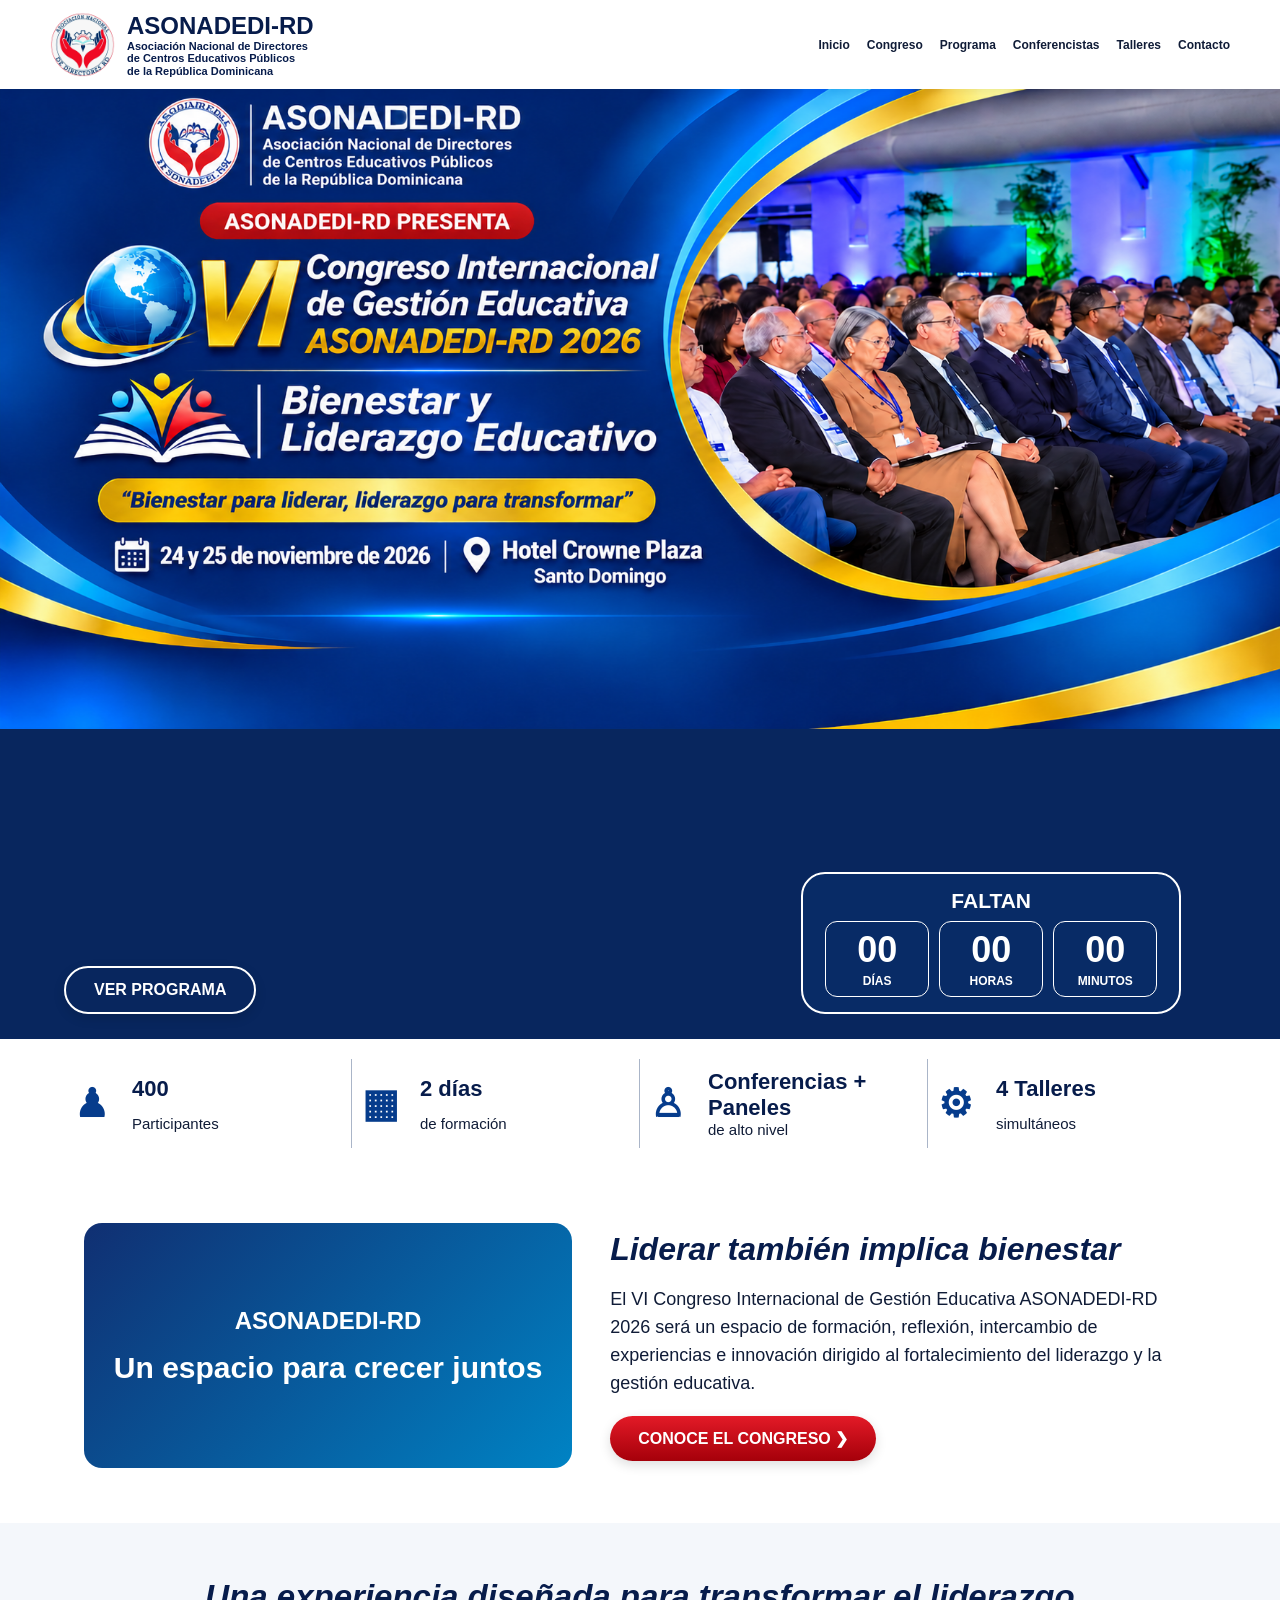
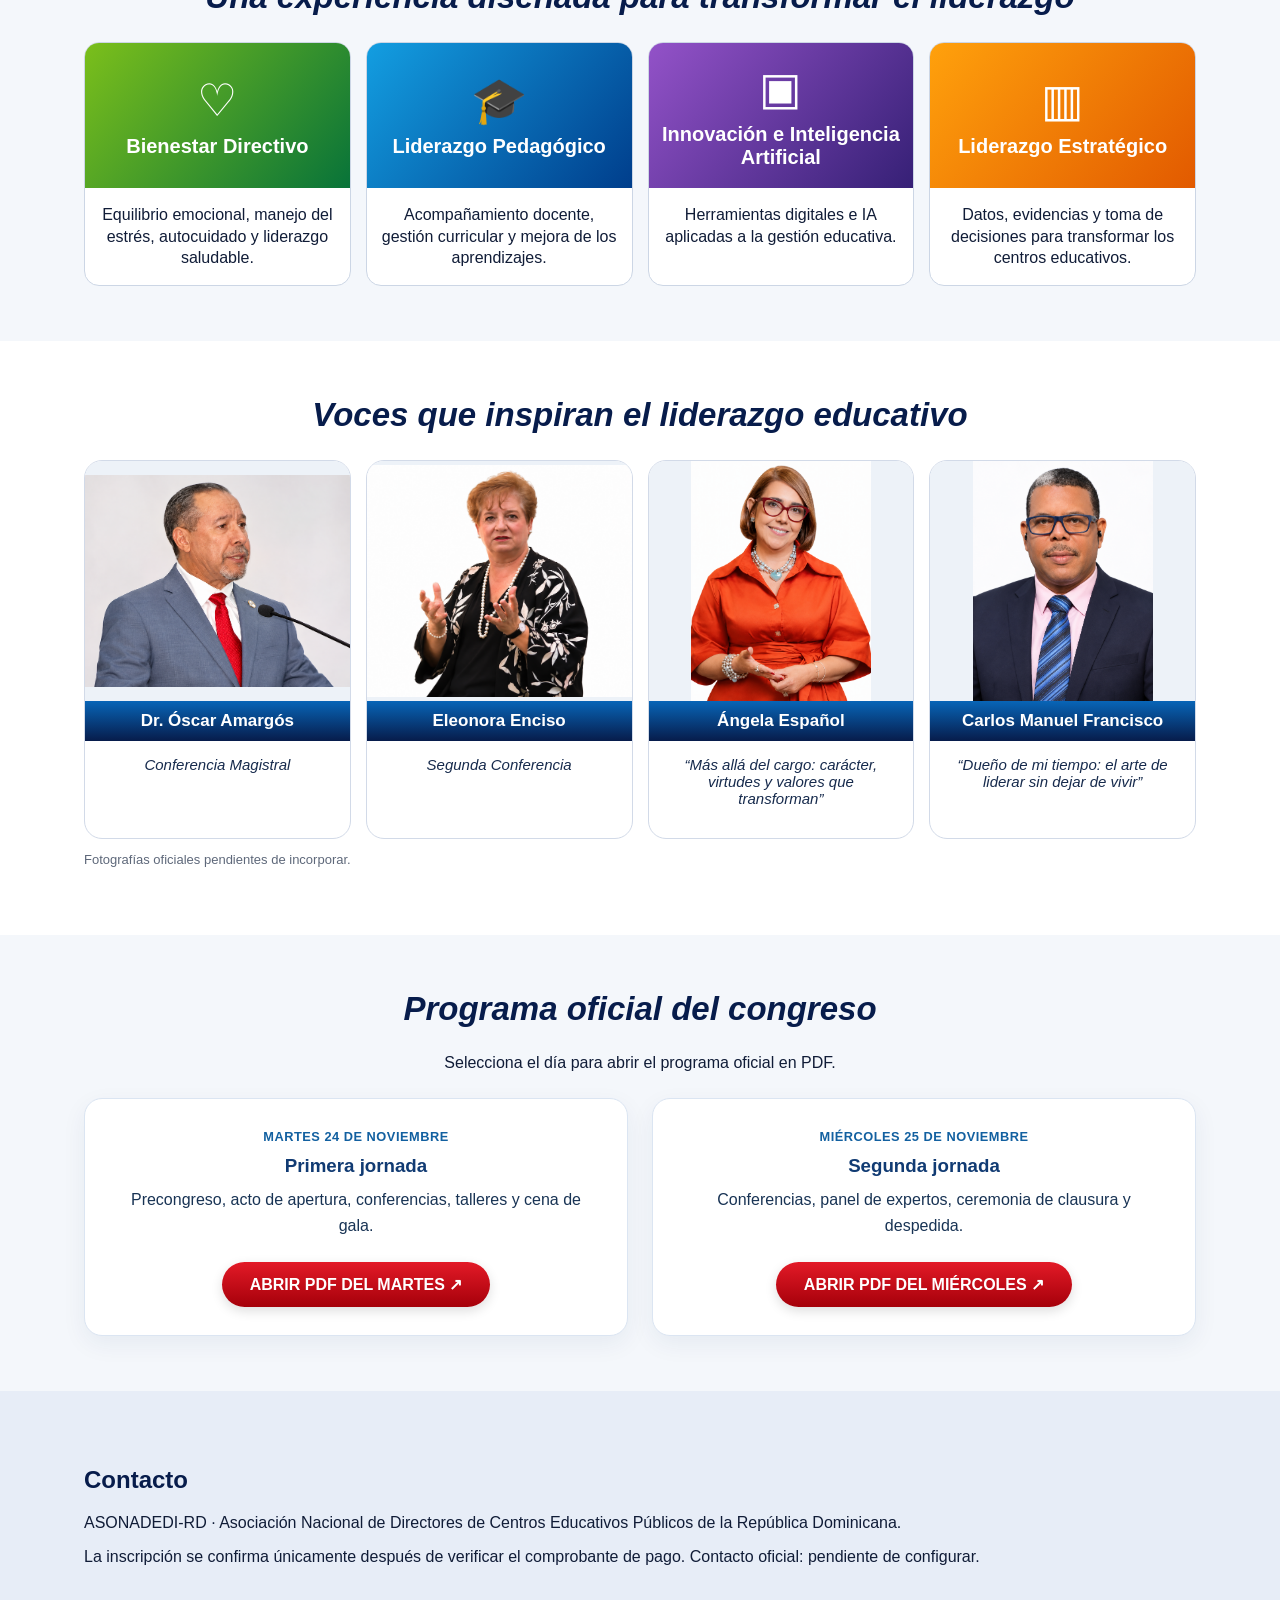
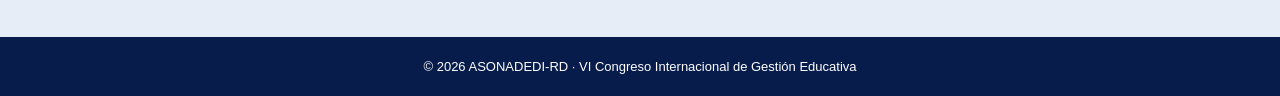
<file: index_pdf_por_dia.html>
<!DOCTYPE html>

<html lang="es"><head><meta charset="utf-8"/><meta content="width=device-width,initial-scale=1" name="viewport"/><meta content="VI Congreso Internacional de Gestión Educativa ASONADEDI-RD 2026: Bienestar y Liderazgo Educativo." name="description"/><title>ASONADEDI-RD | VI Congreso 2026</title>
<meta content="website" property="og:type"/>
<meta content="VI Congreso Internacional de Gestión Educativa 2026 | ASONADEDI-RD" property="og:title"/>
<meta content="Bienestar y Liderazgo Educativo. 24 y 25 de noviembre de 2026. República Dominicana." property="og:description"/>
<meta content="https://congresoasonadedi.github.io/2026/assets/portada-whatsapp.jpg" property="og:image"/>
<meta content="https://congresoasonadedi.github.io/2026/assets/portada-whatsapp.jpg" property="og:image:secure_url"/>
<meta content="image/jpeg" property="og:image:type"/>
<meta content="Portada del VI Congreso Internacional de Gestión Educativa 2026" property="og:image:alt"/>
<meta content="https://congresoasonadedi.github.io/2026/" property="og:url"/>
<meta content="summary_large_image" name="twitter:card"/><link href="styles.css" rel="stylesheet"/><style>
#programa .agenda-days{display:grid;grid-template-columns:repeat(auto-fit,minmax(min(100%,420px),1fr));gap:24px;margin-top:28px;align-items:start}#programa .agenda-day{background:#fff;border:1px solid #dbe5f2;border-radius:18px;padding:22px;box-shadow:0 8px 25px #092e5910;color:#183354}#programa .agenda-day>h3{font-size:1.25rem;color:#113b73;margin:0 0 18px;border-bottom:3px solid #d5a72d;padding-bottom:12px}#programa .agenda-day>h3 small{display:block;font-size:.83rem;font-weight:400;margin-top:5px;color:#596c83}#programa .agenda-item{display:grid;grid-template-columns:125px 1fr;gap:12px;padding:15px 0;border-bottom:1px solid #e4ebf3}#programa .agenda-time{font-size:.85rem;font-weight:800;color:#075e9a}#programa .agenda-detail h3{font-size:1rem;line-height:1.4;margin:2px 0 5px;color:#123f75}#programa .agenda-detail p{font-size:.9rem;line-height:1.5;margin:0;color:#45566a}#programa .agenda-tag{font-size:.68rem;text-transform:uppercase;letter-spacing:.06em;color:#ad273f;font-weight:800}#programa .agenda-note{font-size:.85rem;color:#596b80;margin:18px 0 0;line-height:1.5}@media(max-width:540px){#programa .agenda-day{padding:16px}#programa .agenda-item{grid-template-columns:1fr;gap:4px}#programa .agenda-time{font-size:.82rem}}
</style><style>#programa .agenda-pdf-grid{display:grid;grid-template-columns:repeat(auto-fit,minmax(min(100%,310px),1fr));gap:24px;margin-top:26px}#programa .agenda-pdf-card{padding:28px;border:1px solid #dbe5f2;border-radius:18px;background:#fff;box-shadow:0 8px 24px #092e5910;color:#183354}#programa .agenda-pdf-day{font-size:.8rem;font-weight:800;letter-spacing:.04em;color:#1260a0}#programa .agenda-pdf-card h3{color:#113b73;margin:10px 0}#programa .agenda-pdf-card p{margin:0 0 24px;line-height:1.6}#programa .agenda-pdf-card .btn{display:inline-block;text-decoration:none}</style></head><body>
<header class="header"><a class="brand" href="#inicio"><img alt="Logotipo oficial de ASONADEDI-RD" class="official-logo" src="assets/logo-asonadedi.png" style="width:65px;height:65px;object-fit:contain;"/><span><strong>ASONADEDI-RD</strong><small>Asociación Nacional de Directores<br/>de Centros Educativos Públicos<br/>de la República Dominicana</small></span></a><button aria-expanded="false" aria-label="Abrir menú" class="menu">☰</button><nav id="nav"><a href="#inicio">Inicio</a><a href="#congreso">Congreso</a><a href="#programa">Programa</a><a href="#conferencistas">Conferencistas</a><a href="#talleres">Talleres</a><a href="#contacto">Contacto</a></nav></header>
<main><section class="hero" id="inicio"><div class="hero-inner"><div class="hero-copy"><span class="eyebrow">ASONADEDI-RD PRESENTA</span><div class="hero-heading"><span class="edition">VI</span><h1>Congreso Internacional<br/>de Gestión Educativa<br/><em>ASONADEDI-RD 2026</em></h1></div><h2>Bienestar y<br/>Liderazgo Educativo</h2><p class="motto">“Bienestar para liderar, liderazgo para transformar”</p><div class="event-meta"><span>▣ 24 y 25 de noviembre de 2026</span><span>📍 Hotel Crowne Plaza, Santo Domingo</span></div><div class="actions"><a class="btn outline" href="#programa">VER PROGRAMA</a></div></div><div class="hero-side"><div class="portrait-illustration"><img alt="Público asistente al congreso" src="assets/Attentive Conference Audience in Formal Session.png" style="width:100%;height:100%;object-fit:cover;border-radius:20px;"/><div>Un encuentro para quienes<br/>transforman la educación</div></div><div class="countdown"><strong>FALTAN</strong><div class="clock"><div><b id="days">--</b><small>DÍAS</small></div><div><b id="hours">--</b><small>HORAS</small></div><div><b id="minutes">--</b><small>MINUTOS</small></div></div></div></div></div></section>
<section aria-label="Datos del congreso" class="stats"><div><b>♟</b><strong>400</strong><span>Participantes</span></div><div><b>▦</b><strong>2 días</strong><span>de formación</span></div><div><b>♙</b><strong>Conferencias + Paneles</strong><span>de alto nivel</span></div><div><b>⚙</b><strong>4 Talleres</strong><span>simultáneos</span></div></section>
<section class="intro wrap" id="congreso"><div class="intro-art"><span>ASONADEDI-RD</span><strong>Un espacio para crecer juntos</strong></div><div><h2>Liderar también implica bienestar</h2><p>El VI Congreso Internacional de Gestión Educativa ASONADEDI-RD 2026 será un espacio de formación, reflexión, intercambio de experiencias e innovación dirigido al fortalecimiento del liderazgo y la gestión educativa.</p><a class="btn red" href="#programa">CONOCE EL CONGRESO ❯</a></div></section>
<section class="tracks" id="talleres"><div class="wrap"><h2 class="section-title">Una experiencia diseñada para transformar el liderazgo</h2><div class="track-grid"><article class="track green"><div class="track-top"><span>♡</span><h3>Bienestar Directivo</h3></div><p>Equilibrio emocional, manejo del estrés, autocuidado y liderazgo saludable.</p></article><article class="track blue"><div class="track-top"><span>🎓</span><h3>Liderazgo Pedagógico</h3></div><p>Acompañamiento docente, gestión curricular y mejora de los aprendizajes.</p></article><article class="track purple"><div class="track-top"><span>▣</span><h3>Innovación e Inteligencia Artificial</h3></div><p>Herramientas digitales e IA aplicadas a la gestión educativa.</p></article><article class="track orange"><div class="track-top"><span>▥</span><h3>Liderazgo Estratégico</h3></div><p>Datos, evidencias y toma de decisiones para transformar los centros educativos.</p></article></div></div></section>
<section class="speakers wrap" id="conferencistas"><h2 class="section-title">Voces que inspiran el liderazgo educativo</h2><div class="speaker-grid"><article class="speaker"><div class="avatar">
<img alt="Dr. Óscar Amargós" src="assets/Dr. Amargós at the Podium.png" style="width:100%;height:100%;object-fit:cover;border-radius:50%;"/>
</div><h3>Dr. Óscar Amargós</h3><p>Conferencia Magistral</p></article><article class="speaker"><div class="avatar">
<img alt="Eleonora Enciso" src="assets/Eleonora Enciso.png" style="width:100%;height:100%;object-fit:cover;"/>
</div><h3>Eleonora Enciso</h3><p>Segunda Conferencia</p></article><article class="speaker"><div class="avatar">
<img alt="Ángela Español" src="assets/Angela Español.png" style="width:100%;height:100%;object-fit:cover;"/>
</div><h3>Ángela Español</h3><p>“Más allá del cargo: carácter, virtudes y valores que transforman”</p></article><article class="speaker"><div class="avatar">
<img alt="Carlos Manuel Francisco" src="assets/Carlos manuel francisco.png" style="width:100%;height:100%;object-fit:cover;"/>
</div><h3>Carlos Manuel Francisco</h3><p>“Dueño de mi tiempo: el arte de liderar sin dejar de vivir”</p></article></div><p class="note">Fotografías oficiales pendientes de incorporar.</p></section>
<section class="program" id="programa"><div class="wrap"><h2 class="section-title">Programa oficial del congreso</h2><p>Selecciona el día para abrir el programa oficial en PDF.</p><div class="agenda-pdf-grid"><article class="agenda-pdf-card"><span class="agenda-pdf-day">MARTES 24 DE NOVIEMBRE</span><h3>Primera jornada</h3><p>Precongreso, acto de apertura, conferencias, talleres y cena de gala.</p><a class="btn red" href="assets/programa_martes_24.pdf" rel="noopener noreferrer" target="_blank" type="application/pdf">ABRIR PDF DEL MARTES ↗</a></article><article class="agenda-pdf-card"><span class="agenda-pdf-day">MIÉRCOLES 25 DE NOVIEMBRE</span><h3>Segunda jornada</h3><p>Conferencias, panel de expertos, ceremonia de clausura y despedida.</p><a class="btn red" href="assets/programa_miercoles_25.pdf" rel="noopener noreferrer" target="_blank" type="application/pdf">ABRIR PDF DEL MIÉRCOLES ↗</a></article></div></div></section>
<section class="contact" id="contacto"><div class="wrap"><h2>Contacto</h2><p>ASONADEDI-RD · Asociación Nacional de Directores de Centros Educativos Públicos de la República Dominicana.</p><p>La inscripción se confirma únicamente después de verificar el comprobante de pago. Contacto oficial: pendiente de configurar.</p></div></section></main><footer>© <span id="year"></span> ASONADEDI-RD · VI Congreso Internacional de Gestión Educativa</footer><script src="script.js"></script></body></html>
</file>
<file: styles.css>
:root{--navy:#071c4b;--blue:#063c8c;--red:#c90719;--light:#f4f7fb}*{box-sizing:border-box}html{scroll-behavior:smooth}body{margin:0;font-family:Arial,Helvetica,sans-serif;color:#101c37}a{text-decoration:none;color:inherit}.wrap{max-width:1160px;margin:auto;padding:55px 24px}.header{display:flex;justify-content:space-between;align-items:center;gap:24px;padding:12px max(24px,calc((100vw - 1180px)/2));background:white;position:sticky;top:0;z-index:10;box-shadow:0 2px 10px #001e4514}.brand{display:flex;align-items:center;gap:12px;color:var(--navy)}.brand strong{font-size:24px}.brand small{display:block;font-size:11px;font-weight:bold;line-height:1.12}.seal{height:65px;width:65px;border:3px solid var(--red);outline:2px solid var(--blue);outline-offset:2px;border-radius:50%;display:grid;place-content:center;text-align:center;font-size:28px;color:var(--blue)}.seal small{font-size:10px!important}nav{display:flex;align-items:center;gap:17px;font-size:12px;font-weight:bold}nav a:hover{color:var(--red)}.nav-cta,.btn.red{background:linear-gradient(#e31a27,#a5000a);color:white}.nav-cta{padding:12px;border-radius:9px}.menu{display:none}.hero{background:radial-gradient(ellipse at 75% 25%,#087bc4 0%,#073c91 37%,#06194d 90%);color:white;overflow:hidden}.hero-inner{max-width:1200px;margin:auto;display:grid;grid-template-columns:1.2fr .8fr;gap:28px;min-height:475px;padding:34px 24px}.hero-copy{z-index:1}.eyebrow{display:inline-block;background:var(--red);padding:6px 26px;border-radius:30px;font-weight:bold}.hero-heading{display:flex;align-items:center;gap:10px;margin-top:8px}.edition{font-size:100px;font-style:italic;font-weight:900;letter-spacing:-10px}.hero h1{font-size:clamp(24px,3.1vw,40px);font-style:italic;line-height:1.04;margin:0;text-shadow:2px 3px 3px #001}.hero h1 em{color:#ffdddd}.hero h2{font-size:clamp(32px,4vw,53px);line-height:1.02;font-style:italic;margin:16px 0}.motto{background:var(--red);padding:10px 18px;border-radius:30px;font-size:19px;font-weight:bold;font-style:italic;display:inline-block}.event-meta{display:flex;gap:24px;flex-wrap:wrap;font-weight:bold;margin:12px 0 20px}.actions{display:flex;gap:12px;flex-wrap:wrap}.btn{border:0;display:inline-block;border-radius:30px;padding:13px 28px;font-weight:800;cursor:pointer;text-align:center;box-shadow:0 4px 12px #0002}.btn.outline{border:2px solid white;color:white}.hero-side{display:flex;flex-direction:column;justify-content:flex-end;align-items:center}.portrait-illustration{flex:1;width:100%;display:flex;flex-direction:column;align-items:center;justify-content:center;font-size:22px;font-weight:bold;text-align:center;text-shadow:1px 2px 4px #001}.portrait-illustration span{font-size:110px}.countdown{border:2px solid #fff;border-radius:24px;background:#082d68e8;padding:15px 22px;text-align:center;width:100%;max-width:380px}.countdown>strong{font-size:21px}.clock{display:flex;gap:10px;margin-top:8px}.clock>div{flex:1;border:1px solid white;border-radius:12px;padding:7px 2px}.clock b{font-size:36px;display:block}.clock small{font-size:12px;font-weight:bold}.stats{display:grid;grid-template-columns:repeat(4,1fr);max-width:1200px;margin:auto;padding:20px 24px}.stats>div{display:grid;grid-template-columns:50px 1fr;column-gap:8px;align-items:center;padding:10px;border-right:1px solid #aab5c8}.stats>div:last-child{border:0}.stats b{grid-row:span 2;font-size:39px;color:var(--blue)}.stats strong{font-size:22px;color:var(--navy)}.stats span{font-size:15px}.intro{display:grid;grid-template-columns:1fr 1.2fr;align-items:center;gap:38px}.intro-art{background:linear-gradient(135deg,#102f72,#0083c4);min-height:245px;border-radius:18px;color:white;display:flex;flex-direction:column;justify-content:center;align-items:center;gap:16px;text-align:center;padding:25px}.intro-art span{font-size:24px;font-weight:900}.intro-art strong{font-size:30px}.intro h2,.registration h2{font-size:32px;font-style:italic;color:var(--navy);margin:0}.intro p{font-size:18px;line-height:1.55}.tracks,.program{background:var(--light)}.section-title{text-align:center;font-size:clamp(24px,3vw,33px);font-style:italic;color:var(--navy);margin:0 0 26px}.track-grid{display:grid;grid-template-columns:repeat(4,1fr);gap:15px}.track{border-radius:15px;overflow:hidden;text-align:center;background:white;border:1px solid #ccd6e5}.track-top{color:white;min-height:145px;padding:15px 8px;display:flex;flex-direction:column;justify-content:center}.track-top span{font-size:45px}.track h3{font-size:20px;margin:8px 0 0}.track p{padding:0 15px;font-size:16px;line-height:1.35}.green .track-top{background:linear-gradient(130deg,#7bbf1b,#087339)}.blue .track-top{background:linear-gradient(130deg,#139ee1,#003e8c)}.purple .track-top{background:linear-gradient(130deg,#9352c8,#362076)}.orange .track-top{background:linear-gradient(130deg,#ffa10c,#e25a00)}.speaker-grid{display:grid;grid-template-columns:repeat(4,1fr);gap:15px}.speaker{border:1px solid #d2dae8;border-radius:15px;text-align:center;overflow:hidden;padding-bottom:16px}.avatar{height:170px;display:grid;place-content:center;background:linear-gradient(135deg,#dbe8f8,#7b9fc9);font-size:58px;color:#fff;font-weight:bold}.speaker h3{background:linear-gradient(#0865b7,#071c4b);color:white;padding:10px 4px;margin:-10px 6px 12px;border-radius:20px;position:relative;font-size:17px}.speaker p{font-size:15px;font-style:italic;padding:0 12px}.note{font-size:13px;color:#5e687a}.program{text-align:center}.program-grid{display:grid;grid-template-columns:1fr 1fr;gap:20px;margin-top:25px;text-align:left}.program-grid article{background:white;border-left:5px solid var(--red);padding:24px;border-radius:12px}.program-grid span{font-size:13px;color:var(--red);font-weight:bold}.registration{display:grid;grid-template-columns:1fr 1fr;gap:55px}.registration p{line-height:1.6}.registration form{background:#f4f7fb;padding:24px;border-radius:15px;display:grid;gap:15px}.registration label{display:grid;gap:5px;font-size:14px;font-weight:bold}.registration input:not([type=checkbox]){padding:12px;border:1px solid #bbc6d6;border-radius:7px;font:inherit;width:100%}.registration .check{display:flex;align-items:flex-start;font-weight:normal;line-height:1.4}.contact{background:#e7edf7}.contact h2{color:var(--navy)}footer{background:var(--navy);color:white;text-align:center;padding:22px;font-size:13px}@media(max-width:950px){.header{flex-wrap:wrap}.menu{display:block;background:var(--navy);color:white;border:0;border-radius:8px;font-size:24px;padding:6px 12px}nav{display:none;width:100%;flex-wrap:wrap}nav.open{display:flex}.hero-inner{grid-template-columns:1fr}.hero-side{flex-direction:row;gap:15px}.portrait-illustration{min-height:180px}.stats,.track-grid,.speaker-grid{grid-template-columns:repeat(2,1fr)}}@media(max-width:600px){.brand strong{font-size:18px}.brand small{font-size:9px}.seal{height:50px;width:50px}.hero-inner{padding:30px 18px}.edition{font-size:70px}.hero h1{font-size:24px}.hero h2{font-size:36px}.motto{font-size:16px}.hero-side{flex-direction:column}.portrait-illustration{min-height:140px}.portrait-illustration span{font-size:65px}.stats{grid-template-columns:1fr 1fr;padding:10px}.stats>div{grid-template-columns:1fr;text-align:center;border:0}.stats b{grid-row:auto}.stats strong{font-size:18px}.intro,.registration,.program-grid{grid-template-columns:1fr}.track-grid,.speaker-grid{grid-template-columns:1fr 1fr;gap:9px}.track h3{font-size:16px}.track p,.speaker p{font-size:13px}.avatar{height:125px;font-size:40px}.speaker h3{font-size:14px}.wrap{padding:38px 18px}}

.payment-box{background:#eef4ff;border:1px solid #c9d8f1;border-radius:16px;padding:22px;margin-top:22px;color:#102c5c}.payment-box h3{margin:0 0 8px}.payment-box dl{display:grid;grid-template-columns:minmax(90px,130px) 1fr;gap:10px;margin:16px 0 0}.payment-box dt{font-weight:700}.payment-box dd{margin:0;overflow-wrap:anywhere}.registration input[type=file]{max-width:100%;padding:12px;background:#fff}.registration button:disabled{opacity:.65;cursor:wait}

.official-logo{width:70px;height:70px;object-fit:contain;flex-shrink:0}.registration form[inert]{opacity:.62;pointer-events:none}.registration form[inert] button{background:#777;cursor:not-allowed}@media(max-width:600px){.official-logo{width:56px;height:56px}}

/* Corrección del encabezado y diseño móvil */
.brand img, .brand .seal img {
  width: 65px !important;
  height: 65px !important;
  max-width: 65px !important;
  object-fit: contain;
  flex-shrink: 0;
}
.brand .seal {
  width: 70px !important;
  height: 70px !important;
  flex: 0 0 70px;
}
@media (max-width: 768px) {
  html, body { width: 100%; overflow-x: hidden; }
  .header { width: 100%; padding: 12px 16px; gap: 12px; }
  .brand { display: flex; align-items: center; min-width: 0; gap: 10px; }
  .brand strong { font-size: 18px; }
  .brand small { font-size: 10px; }
  .wrap { width: 100%; max-width: 100%; padding-left: 16px; padding-right: 16px; }
  .hero { width: 100%; max-width: 100%; }
  .hero * { max-width: 100%; }
}
.hero {
  background-image: url("assets/portada-congreso.png");
  background-size: 100% 100%;
  background-position: center;
  background-repeat: no-repeat;
}
/* Portada integrada del VI Congreso */
.hero .eyebrow,
.hero .hero-heading,
.hero .hero-copy h2,
.hero .motto,
.hero .event-meta,
.hero .portrait-illustration,
.hero .hero-side > div:first-child {
  visibility: hidden;
}

.hero .hero-inner {
  position: relative;
}

.hero .actions,
.hero .countdown {
  position: relative;
  z-index: 2;
}
/* Adaptación de la portada para celulares */
@media (max-width: 768px) {
  .hero {
    background-size: 100% auto;
    background-position: center top;
    background-repeat: no-repeat;
    background-color: #06245c;
  }

  .hero-inner {
    min-height: 0;
    padding-top: 0;
  }
}
/* Eliminar espacios vacíos en la portada móvil */
@media (max-width: 768px) {
  .hero .eyebrow,
  .hero .hero-heading,
  .hero .hero-copy h2,
  .hero .motto,
  .hero .event-meta,
  .hero .portrait-illustration,
  .hero .hero-side > div:first-child {
    display: none;
  }

  .hero .hero-inner {
    display: flex;
    flex-direction: column;
    gap: 12px;
    padding-top: 0;
    padding-bottom: 24px;
  }

  .hero .hero-copy,
  .hero .hero-side {
    width: 100%;
  }

  .hero .actions {
    margin-top: 0;
    justify-content: center;
  }
}/* Distribución definitiva de la portada en celulares */
@media (max-width: 768px) {
  .hero {
    background-size: 100% auto;
    background-position: center top;
  }

  .hero .hero-inner {
    padding-top: 52%;
    padding-bottom: 24px;
    gap: 20px;
  }

  .hero .actions {
    display: flex;
    flex-direction: column;
    align-items: center;
    gap: 12px;
  }

  .hero .actions .btn {
    width: 90%;
    max-width: 320px;
    text-align: center;
  }

  .hero .hero-side {
    width: 100%;
  }

  .hero .countdown {
    margin-top: 8px;
  }
}/* Diseño uniforme de los conferencistas */
.speaker {
  overflow: hidden;
  border-radius: 18px;
  background: white;
  text-align: center;
}

.speaker .avatar {
  width: 100%;
  height: 240px;
  overflow: hidden;
  border-radius: 0;
  background: #edf2f8;
  display: flex;
  align-items: center;
  justify-content: center;
}

.speaker .avatar img {
  width: 100% !important;
  height: 100% !important;
  object-fit: contain !important;
  border-radius: 0 !important;
}

.speaker h3 {
  position: static;
  margin: 0;
  border-radius: 0;
}

.speaker p {
  position: static;
  margin: 0;
  padding: 15px;
  color: #172b4d;
  background: white;
}

@media (max-width: 768px) {
  .speaker .avatar {
    height: 280px;
  }
}/* Corregir portada únicamente en computadoras */
/* Portada exclusiva para computadoras */
@media (min-width: 769px) {
  .hero {
    background-size: 100% auto;
    background-position: center top;
    background-repeat: no-repeat;
    background-color: #08265e;
  }

  .hero .hero-inner {
    min-height: 0;
    padding-top: 35%;
    padding-bottom: 25px;
  }

  .hero .actions,
  .hero .countdown {
    position: relative;
    z-index: 2;
  }
}
</file>
